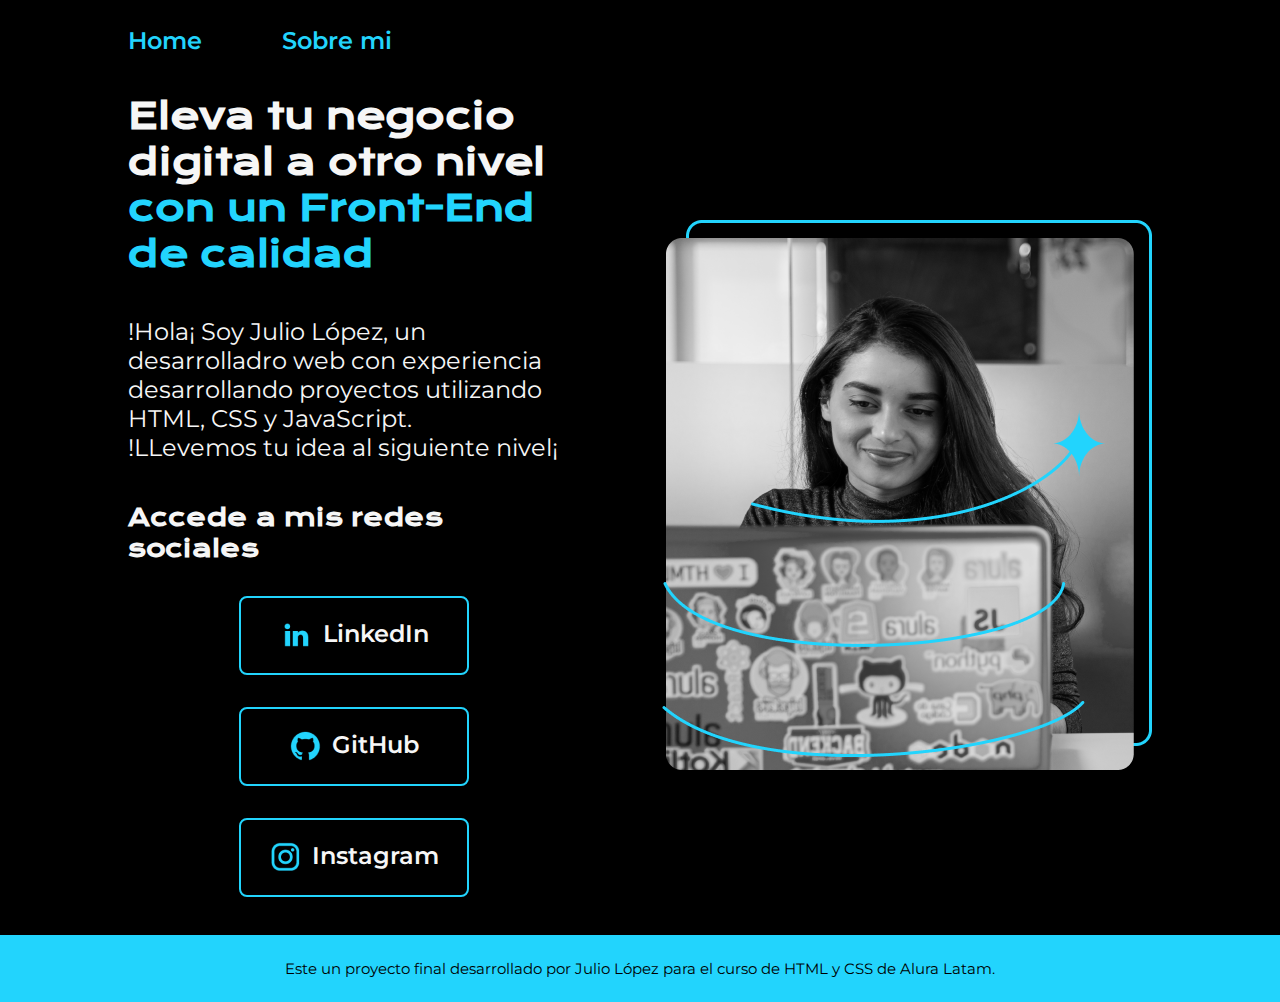
<file: index.html>
<!DOCTYPE html>
<html lang="es">
<head>
    <meta charset="UTF-8">
    <meta name="viewport" content="width=device-width, initial-scale=1.0">
    <link rel="stylesheet" href="./styles/style.css">
    <title>My Portfolio</title>
</head>
<body>
    <header class="header">
        <nav class="header__menu">
            <a class="header__menu__link" href="index.html">Home</a>
            <a class="header__menu__link" href="about.html">Sobre mi</a>
        </nav>
    </header>

    <main class="presentacion">
        <section class="presentacion__contenido">
            <h1 class="presentacion__contenido__titulo">
                Eleva tu negocio digital a otro nivel  <strong class="titulo-destaque">con un Front-End  de calidad</strong>
            </h1>
            <p class="presentacion__contenido__texto">
                !Hola¡ Soy Julio López, un desarrolladro web con experiencia 
                desarrollando proyectos utilizando HTML, CSS y JavaScript. <br>
                !LLevemos tu idea al siguiente nivel¡
            </p>
            <div class="presentacion__enlaces">
                <h2 class="presentacion__enlaces_subtitulo">Accede a mis redes sociales</h2>
                <a class="presentacion__enlaces__link" href="https://www.linkedin.com/" target="_blank">
                    <img src="./assets/linkedin.png" alt="Logo LinkeIn">
                    LinkedIn</a>
                <a class="presentacion__enlaces__link" href="https://github.com/" target="_blank">
                    <img src="./assets/github.png" alt="Logo GitHub">
                    GitHub</a>
                    <a class="presentacion__enlaces__link" href="https://www.instagram.com/" target="_blank">
                        <img src="./assets/instagram.png" alt="Logo Instagram">
                        Instagram</a>
            </div>
        </section>
        <img class="presentacion__imagen" src="./img/Imagem.png" alt="Imagen Julio López">
    </main>

    <footer class="footer">
        <p>Este un proyecto final desarrollado por Julio López para el curso de HTML y CSS de Alura Latam.</p>
    </footer>
</body>
</html>
</file>
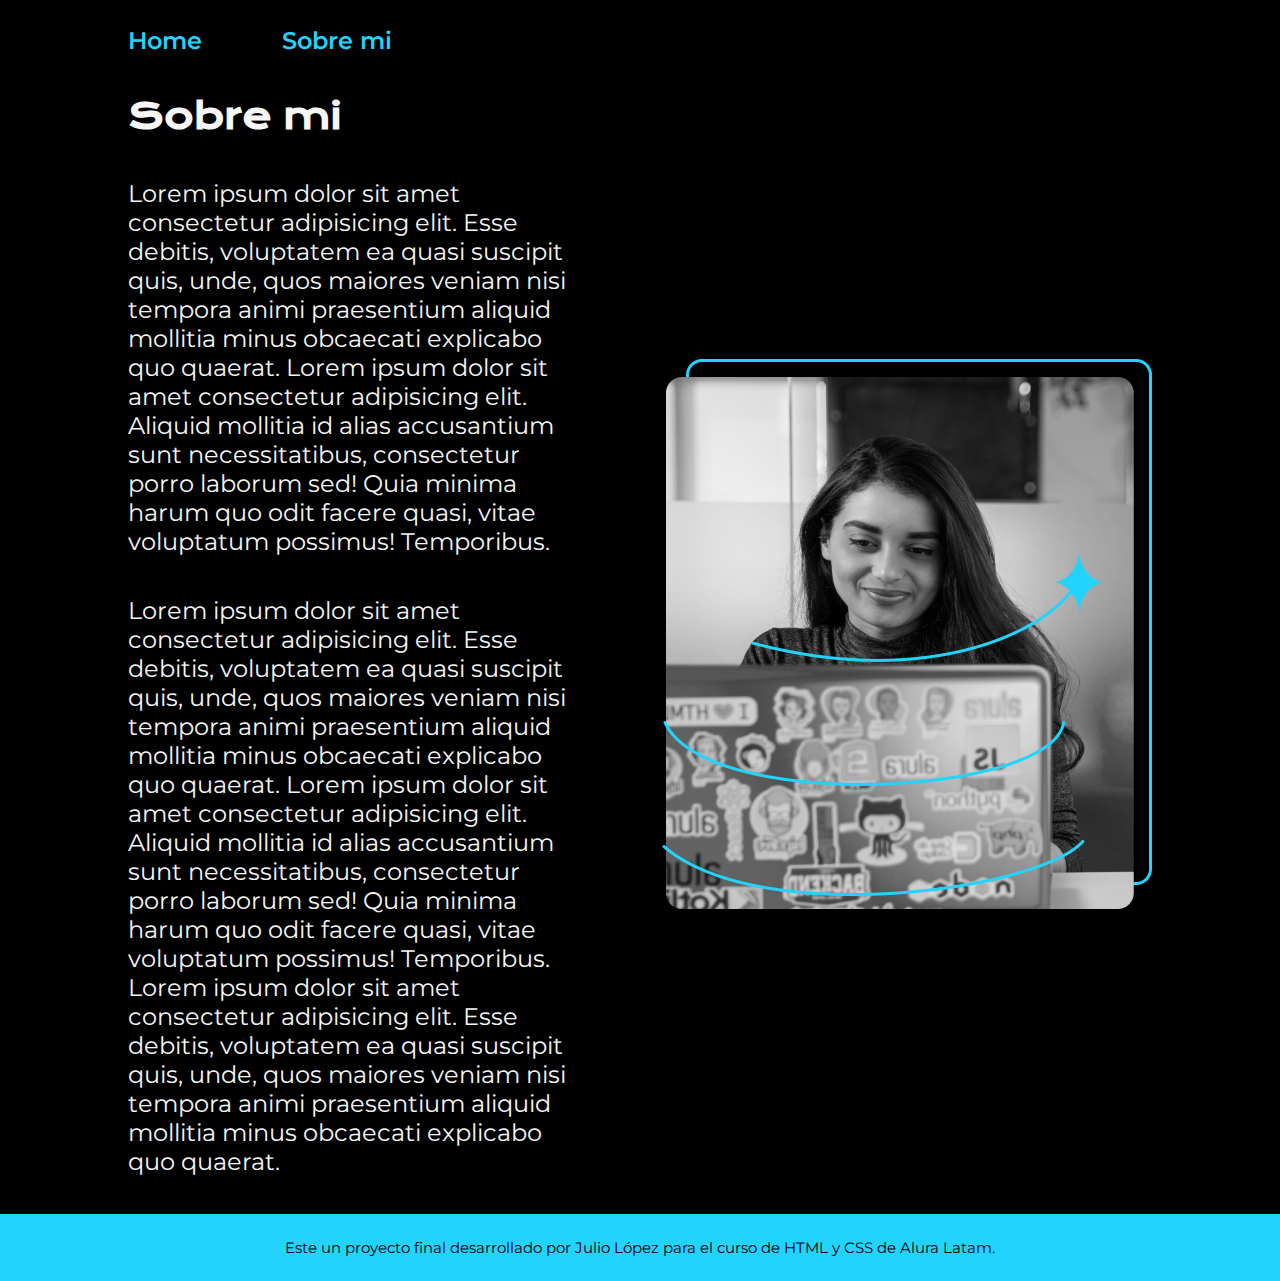
<file: about.html>
<!DOCTYPE html>
<html lang="es">
<head>
    <meta charset="UTF-8">
    <meta name="viewport" content="width=device-width, initial-scale=1.0">
    <title>Sobre mi</title>
    <link rel="stylesheet" href="./styles/style.css">
</head>
<body>
    <header class="header">
        <nav class="header__menu">
            <a class="header__menu__link" href="index.html">Home</a>
            <a class="header__menu__link" href="about.html">Sobre mi</a>
        </nav>
    </header>

    <main class="presentacion">
        <section class="presentacion__contenido">
            <h1 class="presentacion__contenido__titulo">
                Sobre mi
            </h1>
            <p class="presentacion__contenido__texto">
                Lorem ipsum dolor sit amet consectetur adipisicing elit. Esse debitis, voluptatem ea quasi suscipit quis, 
                unde, quos maiores veniam nisi tempora animi praesentium aliquid mollitia minus obcaecati explicabo quo quaerat.
                Lorem ipsum dolor sit amet consectetur adipisicing elit. Aliquid mollitia id alias accusantium sunt necessitatibus, 
                consectetur porro laborum sed! Quia minima harum quo odit facere quasi, vitae voluptatum possimus! Temporibus.
            </p>
            <p class="presentacion__contenido__texto">
                Lorem ipsum dolor sit amet consectetur adipisicing elit. Esse debitis, voluptatem ea quasi suscipit quis, 
                unde, quos maiores veniam nisi tempora animi praesentium aliquid mollitia minus obcaecati explicabo quo quaerat.
                Lorem ipsum dolor sit amet consectetur adipisicing elit. Aliquid mollitia id alias accusantium sunt necessitatibus, 
                consectetur porro laborum sed! Quia minima harum quo odit facere quasi, vitae voluptatum possimus! Temporibus.
                Lorem ipsum dolor sit amet consectetur adipisicing elit. Esse debitis, voluptatem ea quasi suscipit quis, 
                unde, quos maiores veniam nisi tempora animi praesentium aliquid mollitia minus obcaecati explicabo quo quaerat.
            </p>
        </section>

        <img class="presentacion__imagen" src="./img/Imagem.png" alt="Imagen Julio López">
    </main>

    <footer class="footer">
        <p>Este un proyecto final desarrollado por Julio López para el curso de HTML y CSS de Alura Latam.</p>
    </footer>

</body>
</html>
</file>
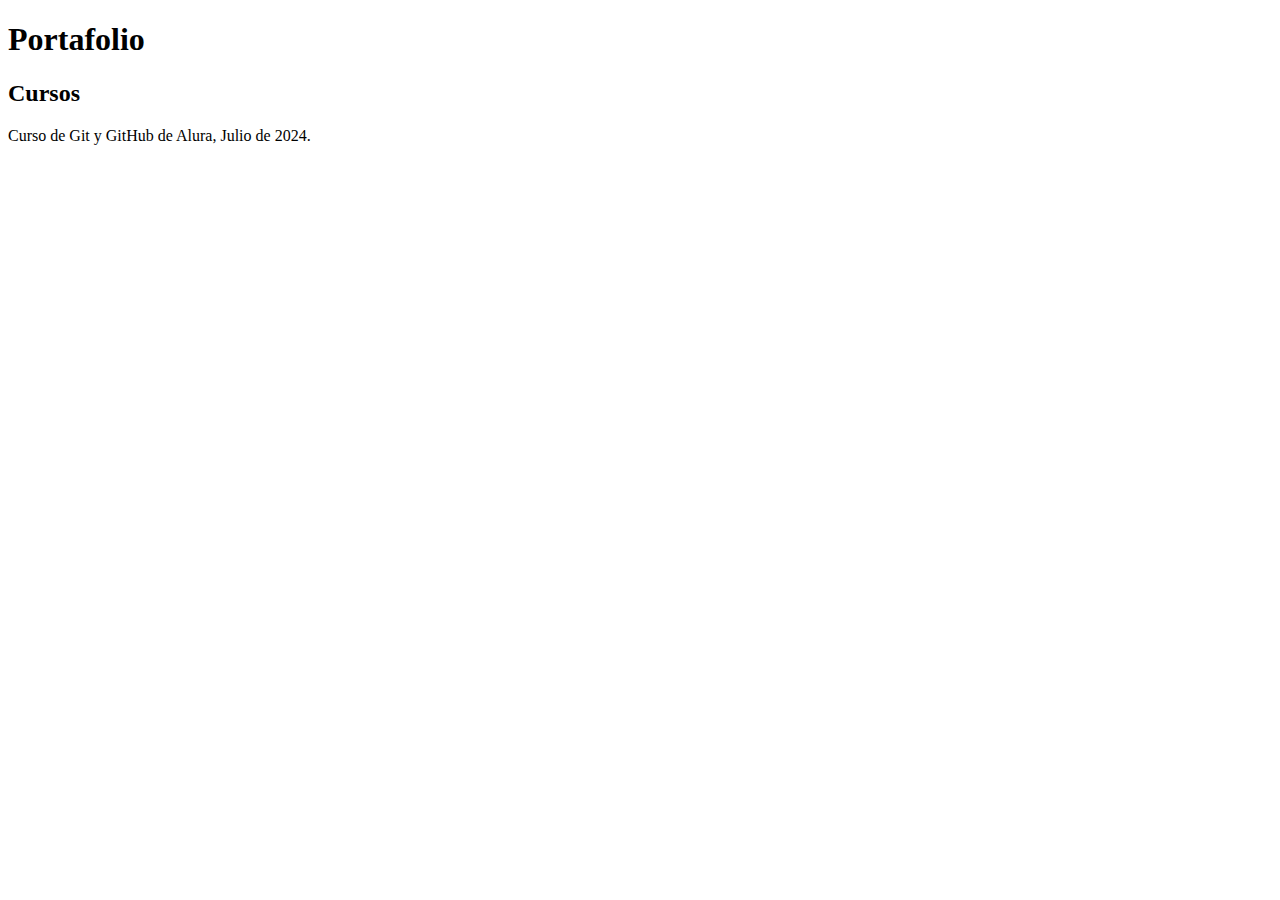
<file: portafolio.html>
<!DOCTYPE html>
<html lang="es">
<head>
    <meta charset="UTF-8">
    <meta name="viewport" content="width=device-width, initial-scale=1.0">
    <title>Portafolio</title>
</head>
<body>
    <main>
        <h1>Portafolio</h1>
        <h2>Cursos</h2>
        <p>
            Curso de Git y GitHub de Alura, Julio de 2024.
        </p>
        <footer class="footer">

        </footer>

    </main>
</body>
</html>
</file>
<file: styles/style.css>
@import url('https://fonts.googleapis.com/css2?family=Krona+One&family=Montserrat:ital,wght@0,100..900;1,100..900&display=swap');

:root {
    --color-primario: #000000;
    --color-secundario: #F6F6F6;
    --color-terciario: #22D4FD;
    --color-hover: #272727;
    --fuente-montserrat: "Montserrat", sans-serif;
    --fuente-krona: "Krona One", sans-serif;
}

* {
    padding: 0;
    margin: 0;
}

body {
    background-color: var(--color-primario);
    color: var(--color-secundario);
    box-sizing: border-box;
}

.header {
    padding: 2% 0 0 10%;
}

.header__menu {
    display: flex;
    gap: 80px;
}

.header__menu__link {
    font-family: var(--fuente-montserrat);
    font-size: 1.5rem;
    font-weight: 600;
    color: var(--color-terciario);
    text-decoration: none;
}

.presentacion {
    display: flex;
    align-items: center;
    padding: 3% 10%;
    justify-content: space-between;
    gap: 82px;
}

.presentacion__contenido {
    width: 50%;
    display: flex;
    flex-direction: column;
    gap: 40px;
}

.presentacion__contenido__titulo {
    font-size: 2.25rem;
    font-family: var(--fuente-krona);
}

.titulo-destaque {
    color: var(--color-terciario);
}

.presentacion__contenido__texto {
    font-size: 1.5rem;
    font-family: var(--fuente-montserrat);
}

.presentacion__enlaces {
    display: flex;
    justify-content: space-between;
    flex-direction: column;
    align-items: center;
    gap: 32px;
}

.presentacion__enlaces_subtitulo {
    font-family: var(--fuente-krona);
    font-size: 1.5rem;
}

.presentacion__enlaces__link {
    width: 50%;
    color: var(--color-secundario);
    text-align: center;
    padding: 21.5px 0;
    border-radius: 8px;
    text-decoration: none;
    font-family: var(--fuente-montserrat);
    font-size: 1.5rem;
    font-weight: 600;
    border: 2px solid var(--color-terciario);
    display: flex;
    justify-content: center;
    gap: 10px;
}

.presentacion__enlaces__link:hover {
    background-color: var(--color-hover);
    transition-duration: 500ms;
    
}

.presentacion__imagen {
    width: 50%;
}

.footer {
    font-family: var(--fuente-montserrat);
    font-size: 15px;
    font-weight: 400;
    text-align: center;
    padding: 1.5rem;
    background-color: var(--color-terciario);
    color: var(--color-primario);

}

@media (max-width: 769px) {
    .header {
        padding: 10%;
    }
    .header__menu {
        justify-content: center;
    }
    
    .presentacion {
        flex-direction: column-reverse;
        padding: 5%;
    }
    .presentacion__contenido {
        width: auto;
    }
}
</file>
